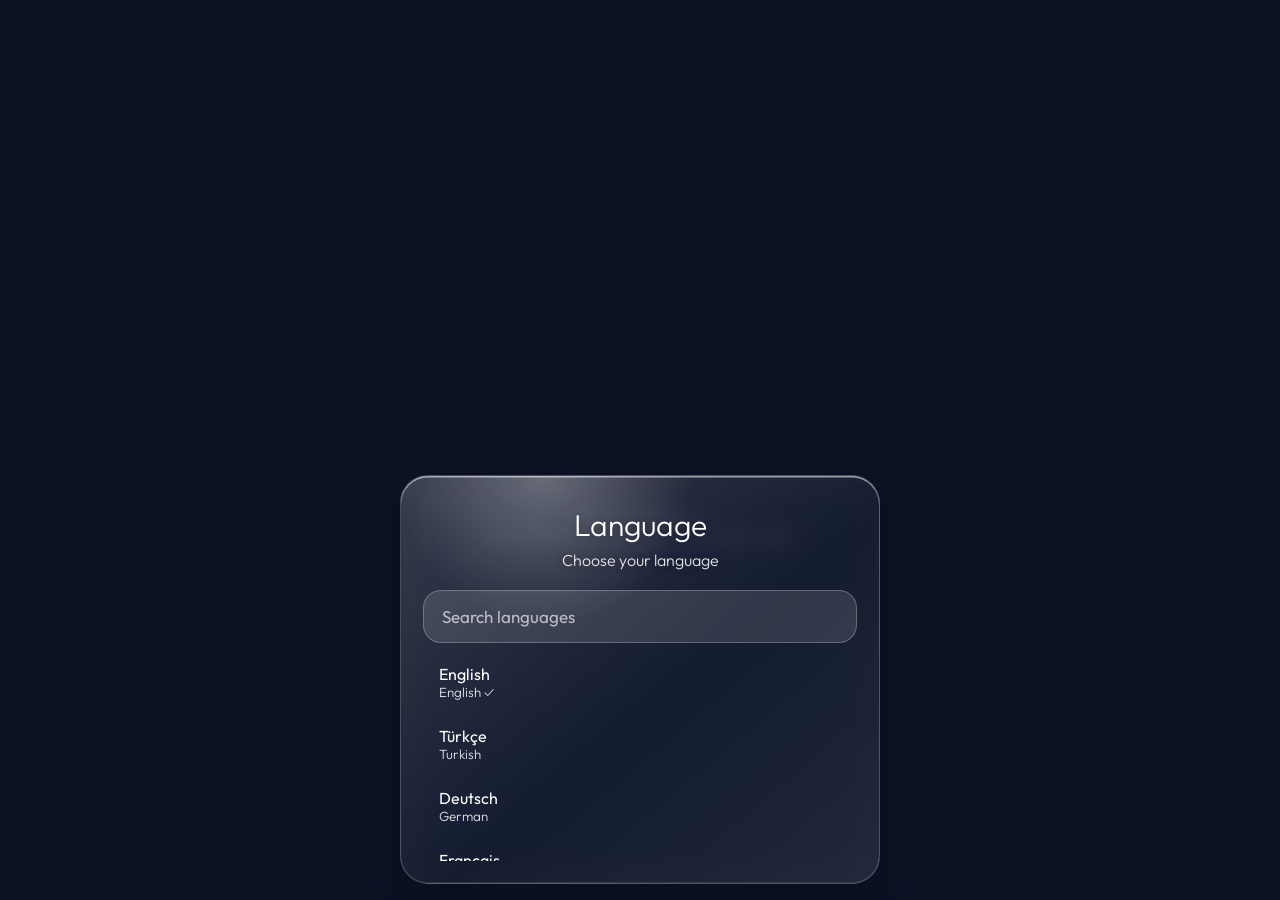
<file: index.html>
<!DOCTYPE html>
<html lang="en">
<head>
<meta charset="utf-8">
<meta name="viewport" content="width=device-width, initial-scale=1, viewport-fit=cover">
<title>Weather+</title>
<meta name="theme-color" content="#2b7fff">
<meta name="apple-mobile-web-app-capable" content="yes">
<meta name="mobile-web-app-capable" content="yes">
<meta name="apple-mobile-web-app-status-bar-style" content="black-translucent">
<meta name="apple-mobile-web-app-title" content="Weather+">
<link rel="manifest" href="manifest.webmanifest">
<link rel="icon" href="images/icon.svg" type="image/svg+xml">
<link rel="icon" href="images/icon-192.png" type="image/png" sizes="192x192">
<link rel="apple-touch-icon" href="images/apple-touch-icon.png">
<link rel="preconnect" href="https://fonts.googleapis.com">
<link rel="preconnect" href="https://fonts.gstatic.com" crossorigin>
<link href="https://fonts.googleapis.com/css2?family=Outfit:wght@200;300;400;500;600&display=swap" rel="stylesheet" media="print" onload="this.media='all'"><!-- non-blocking: the app never waits for Google Fonts -->
<noscript><link href="https://fonts.googleapis.com/css2?family=Outfit:wght@200;300;400;500;600&display=swap" rel="stylesheet"></noscript>
<link rel="stylesheet" href="css/style.css">
</head>
<body>
<svg width="0" height="0" style="position:absolute"><defs>
<radialGradient id="gS" cx=".35" cy=".35" r=".8"><stop offset="0" stop-color="#fff3b0"/><stop offset="1" stop-color="#ffb02e"/></radialGradient>
<linearGradient id="gC" x1="0" y1="0" x2="0" y2="1"><stop offset="0" stop-color="#fff"/><stop offset="1" stop-color="#c9d6e6"/></linearGradient>
<linearGradient id="gD" x1="0" y1="0" x2="0" y2="1"><stop offset="0" stop-color="#b4bfcf"/><stop offset="1" stop-color="#6b7a91"/></linearGradient>
<linearGradient id="gM" x1="0" y1="0" x2="1" y2="1"><stop offset="0" stop-color="#fff7d9"/><stop offset="1" stop-color="#e6cf86"/></linearGradient>
</defs></svg>
<div class="sky"></div>
<div class="orbs"><div class="orb"></div><div class="orb"></div><div class="orb"></div></div>
<div class="clouds"><i></i><i></i><i></i></div>
<canvas id="fx"></canvas>

<main id="app">
  <div class="top rise" style="--i:0">
    <button class="city glass press" id="cityBtn" aria-label="Change location" data-i18n-aria="changeLoc">
      <svg viewBox="0 0 24 24"><path d="M12 21s7-6.2 7-11.5A7 7 0 0 0 5 9.5C5 14.8 12 21 12 21z"/><circle cx="12" cy="9.5" r="2.5"/></svg>
      <span id="cityName">Weather+</span>
    </button>
    <div class="tb"><button class="rf glass press" id="sndBtn" aria-label="Ambient sound" data-i18n-aria="sound"><svg viewBox="0 0 24 24"><path d="M4 9v6h4l5 4V5L8 9z"/><path class="w" d="M16 9a4 4 0 0 1 0 6M18.5 6.5a8 8 0 0 1 0 11"/><path class="x" d="M16 9l5 6M21 9l-5 6"/></svg></button><button class="rf glass press" id="setBtn" aria-label="Settings" data-i18n-aria="set.title"><svg viewBox="0 0 24 24"><path d="M4 7h9M17 7h3M4 17h3M11 17h9"/><circle cx="15" cy="7" r="2"/><circle cx="9" cy="17" r="2"/></svg></button><button class="rf glass press" id="rf" aria-label="Refresh" data-i18n-aria="refresh"><svg viewBox="0 0 24 24"><path d="M20 12a8 8 0 1 1-2.6-5.9"/><path d="M20 4v5h-5"/></svg></button></div>
  </div>
  <div class="live rise" style="--i:1"><span id="upd">Loading…</span></div>
  <div class="dots" id="dots"></div>
  <section class="hero rise" style="--i:2">
    <div id="hIcon"></div>
    <div class="temp"><span id="temp">--</span><sup>°</sup></div>
    <div class="cond" id="cond">&nbsp;</div>
    <div class="hl" id="hl">&nbsp;</div>
    <div class="rainalert" id="rain" hidden></div>
  </section>
  <section class="glass card rise" style="--i:3" id="secHourly"><h3 data-i18n="hourly">Hourly forecast</h3><div class="hours" id="hours"></div></section>
  <section class="glass card rise" style="--i:4" id="secDays"><h3 id="dayT">7-day forecast</h3><div class="days" id="days"></div><div class="mr"><button class="more press" id="more" aria-label="Show more days" data-i18n-aria="moreDays"><svg viewBox="0 0 24 24"><path d="M6 9l6 6 6-6"/></svg></button></div></section>
  <section class="grid rise" style="--i:5" id="tiles"></section>
  <div class="foot"><button class="inst press" id="inst" hidden data-i18n="install">Install as app</button><br><span data-i18n="dataBy">Data:</span> <a href="https://open-meteo.com/" target="_blank" rel="noopener">Open-Meteo.com</a><div class="ai"><span data-i18n="aiNote">Made with generative AI (Claude Sonnet 5.5)</span> · <a href="https://creativecommons.org/licenses/by-nc-sa/4.0/" target="_blank" rel="noopener">CC BY-NC-SA 4.0</a></div></div>
</main>

<div id="setup">
  <div class="sheet glass">
    <div id="sIcon"></div>
    <h1 id="sTitle">Welcome</h1>
    <p class="sub" id="sSub">Follow the weather where you are.</p>
    <button class="btn press" id="geoBtn" data-i18n="useLoc">Use my location</button>
    <div class="or" id="sOr" data-i18n="orSearch">or search for a city</div>
    <input class="inp" id="q" placeholder="Type a city name" data-i18n-ph="cityPh" autocomplete="off">
    <div class="sg" id="sg"></div>
    <div class="msg" id="msg"></div>
    <button class="close" id="delBtn" style="display:none;color:#ffb3a0" data-i18n="removeCity">Remove this city</button>
    <button class="close" id="closeBtn" style="display:none" data-i18n="cancel">Cancel</button>
  </div>
</div>
<div id="lang"><div class="sheet glass"><h1 data-i18n="language">Language</h1><p class="sub" data-i18n="langSub">Choose your language</p><input class="inp" id="lq" data-i18n-ph="langSearch" placeholder="Search languages" autocomplete="off"><div class="sg" id="lg"></div><button class="close" id="lClose" style="display:none" data-i18n="cancel">Cancel</button></div></div>
<div id="settings"><div class="sheet glass set">
  <h1 data-i18n="set.title">Settings</h1>
  <div class="grp"><h5 data-i18n="sound">Ambient sound</h5>
    <div class="sr"><span data-i18n="set.play">Play ambient sound</span><label class="sw"><input type="checkbox" id="setSound"><i></i></label></div>
    <div class="sr"><span data-i18n="set.volume">Volume</span><input type="range" id="setVol" min="0" max="100"></div>
  </div>
  <div class="grp"><h5 data-i18n="set.display">Display</h5>
    <div class="sr"><span data-i18n="set.temp">Temperature</span><div class="seg" id="segTemp"><button data-v="c">°C</button><button data-v="f">°F</button></div></div>
    <div class="sr"><span data-i18n="set.wind">Wind speed</span><div class="seg" id="segWind"><button data-v="kmh">km/h</button><button data-v="mph">mph</button><button data-v="ms">m/s</button></div></div>
    <div class="sr"><span data-i18n="set.fx">Background effects</span><label class="sw"><input type="checkbox" id="setFx"><i></i></label></div>
  </div>
  <div class="grp"><h5 data-i18n="set.layout">Layout</h5>
    <button class="sr btnrow" id="setLayout"><span data-i18n="set.customize">Customize layout</span><em>›</em></button>
    <button class="sr btnrow" id="setLang"><span data-i18n="language">Language</span><em id="setLangName"></em></button>
  </div>
  <div class="grp"><h5 data-i18n="set.about">About</h5>
    <p class="abt">Weather+ <b id="appVer"></b><br><a href="https://github.com/BatuhanGns/WeatherPlus" target="_blank" rel="noopener" data-i18n="set.src">Source code</a> · <a href="https://github.com/BatuhanGns/WeatherPlus/blob/main/CREDITS.md" target="_blank" rel="noopener" data-i18n="set.credits">Credits</a> · <a href="https://creativecommons.org/licenses/by-nc-sa/4.0/" target="_blank" rel="noopener" data-i18n="set.license">License</a></p>
  </div>
  <button class="close" id="setClose" data-i18n="set.done">Done</button>
</div></div>
<div id="layout"><div class="sheet glass set">
  <h1 data-i18n="set.customize">Customize layout</h1>
  <p class="sub" data-i18n="lay.hint">Show or hide blocks and use the arrows to reorder them.</p>
  <div class="grp"><h5 data-i18n="lay.sections">Sections</h5><div id="layS"></div></div>
  <div class="grp"><h5 data-i18n="lay.tiles">Detail tiles</h5><div id="layT"></div></div>
  <button class="btn press" id="layDone" data-i18n="set.done" style="margin-top:16px">Done</button>
  <button class="close" id="layReset" data-i18n="lay.reset">Reset to default</button>
</div></div>
<div id="toast" class="glass"></div>

<script src="js/core.js"></script>
<script src="js/api.js"></script>
<script src="js/icons.js"></script>
<script src="js/themes.js"></script>
<script src="js/particles.js"></script>
<script src="js/sound.js"></script>
<script src="js/sync.js"></script>
<script src="js/metric-chart.js"></script>
<script src="js/render.js"></script>
<script src="js/lifecycle.js"></script>
<script src="js/cities.js"></script>
<script src="js/settings.js"></script>
<script src="js/i18n.js"></script>
<script src="js/app.js"></script>
</body>
</html>
</file>
<file: css/style.css>
/* style.css — all app styles (layout, glass cards, themes, animations) */
@property --g0{syntax:'<color>';inherits:true;initial-value:#10172a}
@property --g1{syntax:'<color>';inherits:true;initial-value:#10172a}
@property --g2{syntax:'<color>';inherits:true;initial-value:#16203a}
@property --o1{syntax:'<color>';inherits:true;initial-value:#7cc4ff}
@property --o2{syntax:'<color>';inherits:true;initial-value:#ffd27a}
@property --o3{syntax:'<color>';inherits:true;initial-value:#9b8cff}
:root{--g0:#10172a;--g1:#10172a;--g2:#16203a;--o1:#7cc4ff;--o2:#ffd27a;--o3:#9b8cff;--cl:0;--ink:#fff;--ink2:rgba(255,255,255,.88);--ink3:rgba(255,255,255,.66);transition:--g0 1.4s,--g1 1.4s,--g2 1.4s,--o1 1.4s,--o2 1.4s,--o3 1.4s}
*{box-sizing:border-box;-webkit-tap-highlight-color:transparent;margin:0}
html,body{height:100%;background:var(--g1);color:var(--ink);font-family:'Outfit',system-ui,-apple-system,'Segoe UI',sans-serif;-webkit-font-smoothing:antialiased}
body{overflow-x:hidden}
button,input{font:inherit;color:inherit}
.sky{position:fixed;inset:0;z-index:-5;background:linear-gradient(165deg,var(--g0),var(--g1) 55%,var(--g2))}
.orbs,.clouds{position:fixed;inset:0;z-index:-4;overflow:hidden;pointer-events:none}
.orb{position:absolute;border-radius:50%;opacity:.7;will-change:transform}
.orb:nth-child(1){width:60vmax;height:60vmax;left:-20vmax;top:-14vmax;background:radial-gradient(circle,var(--o1),transparent 68%);animation:d1 26s ease-in-out infinite alternate}
.orb:nth-child(2){width:44vmax;height:44vmax;right:-16vmax;top:30vh;background:radial-gradient(circle,var(--o2),transparent 68%);opacity:.45;animation:d2 32s ease-in-out infinite alternate}
.orb:nth-child(3){width:52vmax;height:52vmax;left:10vmax;bottom:-24vmax;background:radial-gradient(circle,var(--o3),transparent 68%);opacity:.5;animation:d3 38s ease-in-out infinite alternate}
@keyframes d1{to{transform:translate(18vmax,10vmax) scale(1.15)}}
@keyframes d2{to{transform:translate(-22vmax,-8vmax) scale(.85)}}
@keyframes d3{to{transform:translate(14vmax,-12vmax) scale(1.2)}}
.clouds{z-index:-3;opacity:var(--cl);transition:opacity 1.6s}
.clouds i{position:absolute;width:80vw;height:20vh;border-radius:50%;background:radial-gradient(ellipse,rgba(255,255,255,.3),transparent 70%);will-change:transform;animation:cd 40s linear infinite alternate}
.clouds i:nth-child(1){top:6vh;left:-30vw}
.clouds i:nth-child(2){top:34vh;left:30vw;animation-duration:55s;animation-direction:alternate-reverse;height:16vh}
.clouds i:nth-child(3){top:62vh;left:-20vw;animation-duration:48s}
@keyframes cd{to{transform:translateX(45vw)}}
#fx{position:fixed;inset:0;width:100%;height:100%;z-index:-2;pointer-events:none}

.glass{position:relative;border-radius:28px;background:linear-gradient(140deg,rgba(255,255,255,.18),rgba(255,255,255,.05) 55%,rgba(255,255,255,.1)),linear-gradient(rgba(10,22,46,.3),rgba(10,22,46,.3));text-shadow:0 1px 8px rgba(0,0,0,.3);
-webkit-backdrop-filter:blur(18px) saturate(140%);backdrop-filter:blur(18px) saturate(140%);border:1px solid rgba(255,255,255,.2);
box-shadow:inset 0 1.5px 0 rgba(255,255,255,.55),inset 0 -1px 0 rgba(255,255,255,.1),0 12px 36px rgba(0,0,0,.18);overflow:hidden;isolation:isolate}
.glass::before{content:"";position:absolute;inset:0;z-index:-1;pointer-events:none;border-radius:inherit;background:radial-gradient(240px circle at var(--mx,30%) var(--my,0%),rgba(255,255,255,.28),transparent 62%)}
.press{transition:transform .35s cubic-bezier(.2,1.2,.4,1)}
.press:active{transform:scale(.95)}

#app{max-width:520px;margin:0 auto;padding:calc(env(safe-area-inset-top,0px) + 14px) 16px calc(env(safe-area-inset-bottom,0px) + 28px);display:flex;flex-direction:column;gap:14px;min-height:100%}
.top{display:flex;gap:10px;align-items:center;justify-content:space-between}
.city{display:flex;align-items:center;gap:8px;padding:11px 18px;border-radius:999px;border:0;cursor:pointer;min-width:0;font-weight:500;font-size:16px}
.city span{white-space:nowrap;overflow:hidden;text-overflow:ellipsis}
.city svg,.rf svg{width:18px;height:18px;flex:none;stroke:currentColor;fill:none;stroke-width:2;stroke-linecap:round;stroke-linejoin:round}
.rf{width:46px;height:46px;border-radius:50%;border:0;display:grid;place-items:center;cursor:pointer;flex:none}
.rf.spin svg{animation:sp .9s linear infinite}
@keyframes sp{to{transform:rotate(360deg)}}
.live{display:flex;align-items:center;gap:7px;justify-content:center;font-size:13px;color:var(--ink2);font-weight:300}
.live i{width:7px;height:7px;border-radius:50%;background:#5dff9d;animation:pl 2s infinite}
@keyframes pl{0%{box-shadow:0 0 0 0 rgba(93,255,157,.7)}70%,100%{box-shadow:0 0 0 9px rgba(93,255,157,0)}}

.hero{text-align:center;padding:0 0 8px}
.hero .ic{width:150px;height:150px;margin:0 auto;filter:drop-shadow(0 16px 24px rgba(0,0,0,.22));animation:fl 7s ease-in-out infinite}
@keyframes fl{50%{transform:translateY(-9px)}}
.temp{font-size:118px;font-weight:200;line-height:.95;letter-spacing:-6px;margin-left:16px;text-shadow:0 6px 40px rgba(0,0,0,.18)}
.temp sup{font-size:50px;font-weight:300;letter-spacing:0;vertical-align:top;position:relative;top:10px}
.cond{font-size:22px;font-weight:400;margin-top:6px}
.hl{color:var(--ink2);font-weight:300;margin-top:4px;font-size:17px}

.ic{display:block}
.ic .rays{animation:sp 28s linear infinite}
.ic .cl{animation:dr 7s ease-in-out infinite alternate}
.ic .rn{animation:fall 1.1s linear infinite}
.ic .sn{animation:fall 2.4s linear infinite}
.ic .bl{animation:bl 3s steps(1) infinite}
@keyframes dr{to{transform:translateX(3px)}}
@keyframes fall{0%{transform:translateY(-5px);opacity:0}30%{opacity:1}100%{transform:translateY(9px);opacity:0}}
@keyframes bl{0%,88%{opacity:1}90%,94%{opacity:.25}}
.h .ic *,.d .ic *{animation:none!important}

.card{padding:16px 0 14px}
.card h3,.t h4{font-size:12.5px;font-weight:500;color:var(--ink2);text-transform:uppercase;letter-spacing:.6px}
.card h3{padding:0 20px 10px}
.hours{display:flex;gap:4px;overflow-x:auto;padding:0 12px 4px;scrollbar-width:none}
.hours::-webkit-scrollbar{display:none}
.h{flex:none;width:60px;padding:12px 0;border-radius:22px;text-align:center;display:flex;flex-direction:column;align-items:center;gap:5px}
.h.now{background:rgba(255,255,255,.22);box-shadow:inset 0 1px 0 rgba(255,255,255,.5)}
.h b{font-weight:400;font-size:14px;color:var(--ink2)}
.h.now b{color:#fff}
.h .ic{width:38px;height:38px}
.h span{font-size:18px;font-weight:500}
.h small{font-size:11px;color:#a8e4ff;height:13px}
.nodata{padding:6px 20px;color:var(--ink2);font-weight:300;font-size:14px}
.days{padding:0 20px}
.d{display:grid;grid-template-columns:82px 36px 30px 1fr 30px;align-items:center;gap:8px;padding:9px 0}
.d+.d{border-top:1px solid rgba(255,255,255,.14)}
.d b{font-weight:400}
.d .ic{width:36px;height:36px}
.d .lo{color:var(--ink2);text-align:right}
.d .hi{font-weight:500}
.bar{height:6px;border-radius:9px;background:rgba(255,255,255,.18);position:relative}
.bar i{position:absolute;top:0;bottom:0;border-radius:9px;background:linear-gradient(90deg,#8fe3ff,#ffd877,#ff9a6b)}
.bar u{position:absolute;top:50%;width:10px;height:10px;margin:-5px 0 0 -5px;border-radius:50%;background:#fff;box-shadow:0 0 0 2px rgba(0,0,0,.25)}
.rainp{display:block;font-size:11px;color:#a8e4ff;line-height:1}
.grid{display:grid;grid-template-columns:1fr 1fr;gap:12px}
.t{padding:16px 18px;min-height:136px;display:flex;flex-direction:column;justify-content:space-between;gap:8px}
.t strong{font-size:34px;font-weight:300;letter-spacing:-1px;line-height:1}
.t strong em{font-size:15px;font-style:normal;color:var(--ink2);margin-left:3px;letter-spacing:0}
.t p{font-size:13px;color:var(--ink2);font-weight:300;line-height:1.3}
.t .row{display:flex;justify-content:space-between;align-items:center}
.cmp{width:46px;height:46px;border-radius:50%;border:1.5px solid rgba(255,255,255,.35);display:grid;place-items:center;flex:none}
.cmp svg{width:24px;height:24px;transition:transform 1s cubic-bezier(.2,1.4,.4,1)}
.sc{height:6px;border-radius:9px;position:relative;background:linear-gradient(90deg,#6dd36d,#ffd84d,#ff9a3d,#ff5a5a,#b05aff)}
.sc u{position:absolute;top:50%;width:12px;height:12px;margin:-6px 0 0 -6px;border-radius:50%;background:#fff;box-shadow:0 0 0 2px rgba(0,0,0,.3)}
.sun2{display:flex;justify-content:space-between;align-items:flex-end;font-size:26px;font-weight:300;line-height:1.1}.sun2 p{flex:1;text-align:center;padding-bottom:3px}.t.wide{grid-column:1/-1;gap:6px}.arc{display:block;width:100%;height:auto;margin:4px 0 2px}.arc .rays{animation:sp 28s linear infinite}.pl2{animation:pl2 3s ease-in-out infinite alternate}@keyframes pl2{from{opacity:.5}to{opacity:1}}.tw{animation:tw 3s ease-in-out infinite alternate}@keyframes tw{from{opacity:.2}to{opacity:1}}.sun2 small{display:block;font-size:11px;color:var(--ink2);font-weight:400}.sun2 b{font-weight:500;font-size:14px}.rainalert{display:inline-flex;align-items:center;gap:8px;margin-top:14px;padding:9px 16px;border-radius:999px;background:rgba(255,255,255,.16);border:1px solid rgba(255,255,255,.22);font-size:14px;-webkit-backdrop-filter:blur(14px);backdrop-filter:blur(14px)}.rainalert[hidden]{display:none}.h.dayb b{color:#fff;font-weight:600}
.sun2 small{display:block;font-size:11px;color:var(--ink2);font-weight:400}
.foot{text-align:center;font-size:12px;color:var(--ink3);margin-top:4px}
.foot a{color:inherit}

#setup,#lang,#settings,#layout{position:fixed;inset:0;z-index:20;display:flex;visibility:hidden;opacity:0;transition:opacity .35s ease,visibility 0s linear .35s;align-items:flex-end;justify-content:center;padding:16px calc(16px) calc(env(safe-area-inset-bottom,0px) + 16px);background:rgba(8,12,28,.4);-webkit-backdrop-filter:blur(8px);backdrop-filter:blur(8px)}
#setup.on,#lang.on,#settings.on,#layout.on{visibility:visible;opacity:1;transition:opacity .35s ease}
.sheet{width:100%;max-width:480px;padding:30px 22px 22px;transform:translateY(70px) scale(.96);opacity:0;transition:transform .55s cubic-bezier(.2,1.1,.3,1),opacity .4s ease}
#setup.on .sheet,#lang.on .sheet,#settings.on .sheet,#layout.on .sheet{transform:none;opacity:1}
.sheet .ic{width:80px;height:80px;margin:0 auto 8px}
.sheet h1{font-size:30px;font-weight:300;text-align:center}
.sheet .sub{text-align:center;color:var(--ink2);font-weight:300;margin:6px 0 20px}
.btn{width:100%;padding:16px;border-radius:20px;border:0;font-weight:500;font-size:17px;cursor:pointer;background:linear-gradient(140deg,#fff,rgba(255,255,255,.75));color:#17325a;box-shadow:0 10px 24px rgba(0,0,0,.2)}
.or{text-align:center;color:var(--ink3);font-size:13px;margin:14px 0}
.inp{width:100%;padding:15px 18px;border-radius:18px;border:1px solid rgba(255,255,255,.25);background:rgba(255,255,255,.12);outline:none;font-size:17px}
.inp::placeholder{color:var(--ink3)}
.sg{margin-top:8px;max-height:210px;overflow:auto}
.sg button{display:block;width:100%;text-align:left;padding:13px 16px;border:0;background:none;border-radius:14px;cursor:pointer;font-size:16px}
.sg button:active{background:rgba(255,255,255,.16)}
.sg small{display:block;color:var(--ink2);font-weight:300}
.msg{min-height:20px;text-align:center;font-size:13px;color:#ffd3b0;margin-top:10px}
.close{display:block;margin:12px auto 0;background:none;border:0;color:var(--ink2);cursor:pointer;padding:6px 12px}
#toast{position:fixed;left:50%;bottom:calc(env(safe-area-inset-bottom,0px) + 22px);transform:translate(-50%,120px);padding:12px 20px;border-radius:999px;font-size:14px;z-index:30;transition:transform .5s cubic-bezier(.2,1.2,.4,1);white-space:nowrap}
#toast.on{transform:translate(-50%,0)}

.tb{display:flex;gap:8px}
.inst{margin:2px 0 12px;padding:12px 22px;border-radius:999px;border:1px solid rgba(255,255,255,.3);background:rgba(255,255,255,.16);font-size:15px;cursor:pointer}.inst[hidden]{display:none}
.mr{display:flex;justify-content:flex-end;padding:2px 14px 0}.more{width:30px;height:30px;border-radius:50%;border:0;background:rgba(255,255,255,.14);display:grid;place-items:center;cursor:pointer}.more svg{width:16px;height:16px;stroke:#fff;fill:none;stroke-width:2.4;stroke-linecap:round;stroke-linejoin:round;transition:transform .35s}.more.open svg{transform:rotate(180deg)}
.t{touch-action:manipulation;-webkit-user-select:none;user-select:none}
.t .xc,.t .chart{display:none}
.t.x{grid-column:1/-1;min-height:0;animation:xin .45s cubic-bezier(.2,1,.3,1)}
.t.x>*:not(h4):not(.xc):not(.chart){display:none}
.t.x .xc{display:grid;place-items:center}
.t.x .chart{display:flex}
.t.x h4::after{content:" · " var(--hx,"");text-transform:none;letter-spacing:0}
@keyframes xin{from{opacity:.5;transform:scaleX(.55)}}
.xc{position:absolute;top:10px;right:10px;width:32px;height:32px;border-radius:50%;border:0;background:rgba(255,255,255,.2);cursor:pointer;z-index:2}
.xc svg{width:14px;height:14px;stroke:#fff;stroke-width:2.6;stroke-linecap:round;fill:none}
.chart{gap:2px;overflow-x:auto;margin:6px -8px 0;padding-bottom:2px;scrollbar-width:none}.chart::-webkit-scrollbar{display:none}
.mc{flex:none;width:46px;padding:8px 0;border-radius:16px;text-align:center;display:flex;flex-direction:column;align-items:center;gap:4px}
.mc:first-child{background:rgba(255,255,255,.18)}
.mc b{font-weight:400;font-size:12.5px;color:var(--ink2)}.mc .mv{font-size:15px;font-weight:500}
.mb{height:72px;width:10px;border-radius:9px;background:rgba(255,255,255,.16);position:relative;overflow:hidden;margin-top:2px}
.mb i{position:absolute;left:0;right:0;bottom:0;border-radius:9px}
.mc svg{width:14px;height:14px}
.dots{display:flex;gap:0;justify-content:center;margin:-10px 0 -6px}
.dots i{box-sizing:content-box;width:7px;height:7px;border:7px solid transparent;border-radius:50%;background:rgba(255,255,255,.35);background-clip:padding-box;transition:width .35s,background .35s,opacity .35s;cursor:pointer}
.dots i.on{width:20px;border-radius:12px;background:#fff;background-clip:padding-box}
.dots i.em{opacity:.4}
.hero{touch-action:pan-y}
#app>*{transition:filter .35s ease}
.ld #app>:not(.top):not(.dots){filter:blur(7px) opacity(.5)}
.rise{opacity:0;transform:translateY(26px) scale(.97)}
.go .rise{animation:rs .9s cubic-bezier(.2,1,.3,1) forwards;animation-delay:calc(var(--i)*90ms)}
@keyframes rs{to{opacity:1;transform:none}}
@media (prefers-reduced-motion:reduce){*{animation:none!important;transition:none!important}.rise{opacity:1;transform:none}}
@media (max-width:380px){.temp{font-size:96px}.d{grid-template-columns:72px 32px 28px 1fr 28px}}
.foot .ai{margin-top:6px;font-size:11px;opacity:.8}.foot .ai a{color:inherit}

#sndBtn .x{display:none}#sndBtn.off .x{display:block}#sndBtn.off .w{display:none}

/* settings + layout editor */
[hidden]{display:none!important}
.nofx #fx,.nofx .clouds{display:none}
.set{max-height:calc(100dvh - 32px);overflow-y:auto;-webkit-overflow-scrolling:touch;text-align:left;padding:26px 16px 18px}
.set h1{text-align:center;margin-bottom:6px}
.set .sub{margin-bottom:6px}
.grp{margin-top:16px}
.grp h5{font-size:12px;font-weight:500;text-transform:uppercase;letter-spacing:.6px;color:var(--ink2);margin:0 6px 6px}
.sr{display:flex;align-items:center;justify-content:space-between;gap:10px;width:100%;padding:11px 14px;margin-bottom:6px;border-radius:16px;background:rgba(255,255,255,.1);font-size:16px;border:0;color:inherit;text-align:left}
button.sr{cursor:pointer;font-family:inherit}
.sr em{font-style:normal;color:var(--ink2)}
.sw{position:relative;width:50px;height:30px;flex:none}
.sw input{position:absolute;inset:0;width:100%;height:100%;margin:0;opacity:0;cursor:pointer;z-index:1}
.sw i{position:absolute;inset:0;border-radius:99px;background:rgba(255,255,255,.25);transition:background .25s}
.sw i::after{content:"";position:absolute;top:3px;left:3px;width:24px;height:24px;border-radius:50%;background:#fff;transition:transform .25s}
.sw input:checked+i{background:#4cd964}
.sw input:checked+i::after{transform:translateX(20px)}
.seg{display:flex;padding:3px;border-radius:12px;background:rgba(255,255,255,.12)}
.seg button{border:0;background:none;color:inherit;padding:6px 11px;border-radius:9px;cursor:pointer;font-size:14px;font-family:inherit}
.seg button.on{background:#fff;color:#17325a}
.sr input[type=range]{width:50%;accent-color:#fff}
.lr .lnm{flex:1}.lr.off .lnm{opacity:.45}
.lmv{width:34px;height:34px;flex:none;border:0;border-radius:10px;background:rgba(255,255,255,.14);color:inherit;display:grid;place-items:center;cursor:pointer}
.lmv:disabled{opacity:.3;cursor:default}
.lmv svg{width:18px;height:18px;fill:none;stroke:currentColor;stroke-width:2.4;stroke-linecap:round;stroke-linejoin:round}
.abt{font-size:13px;color:var(--ink2);line-height:1.7;padding:0 6px}.abt a{color:inherit}
</file>
